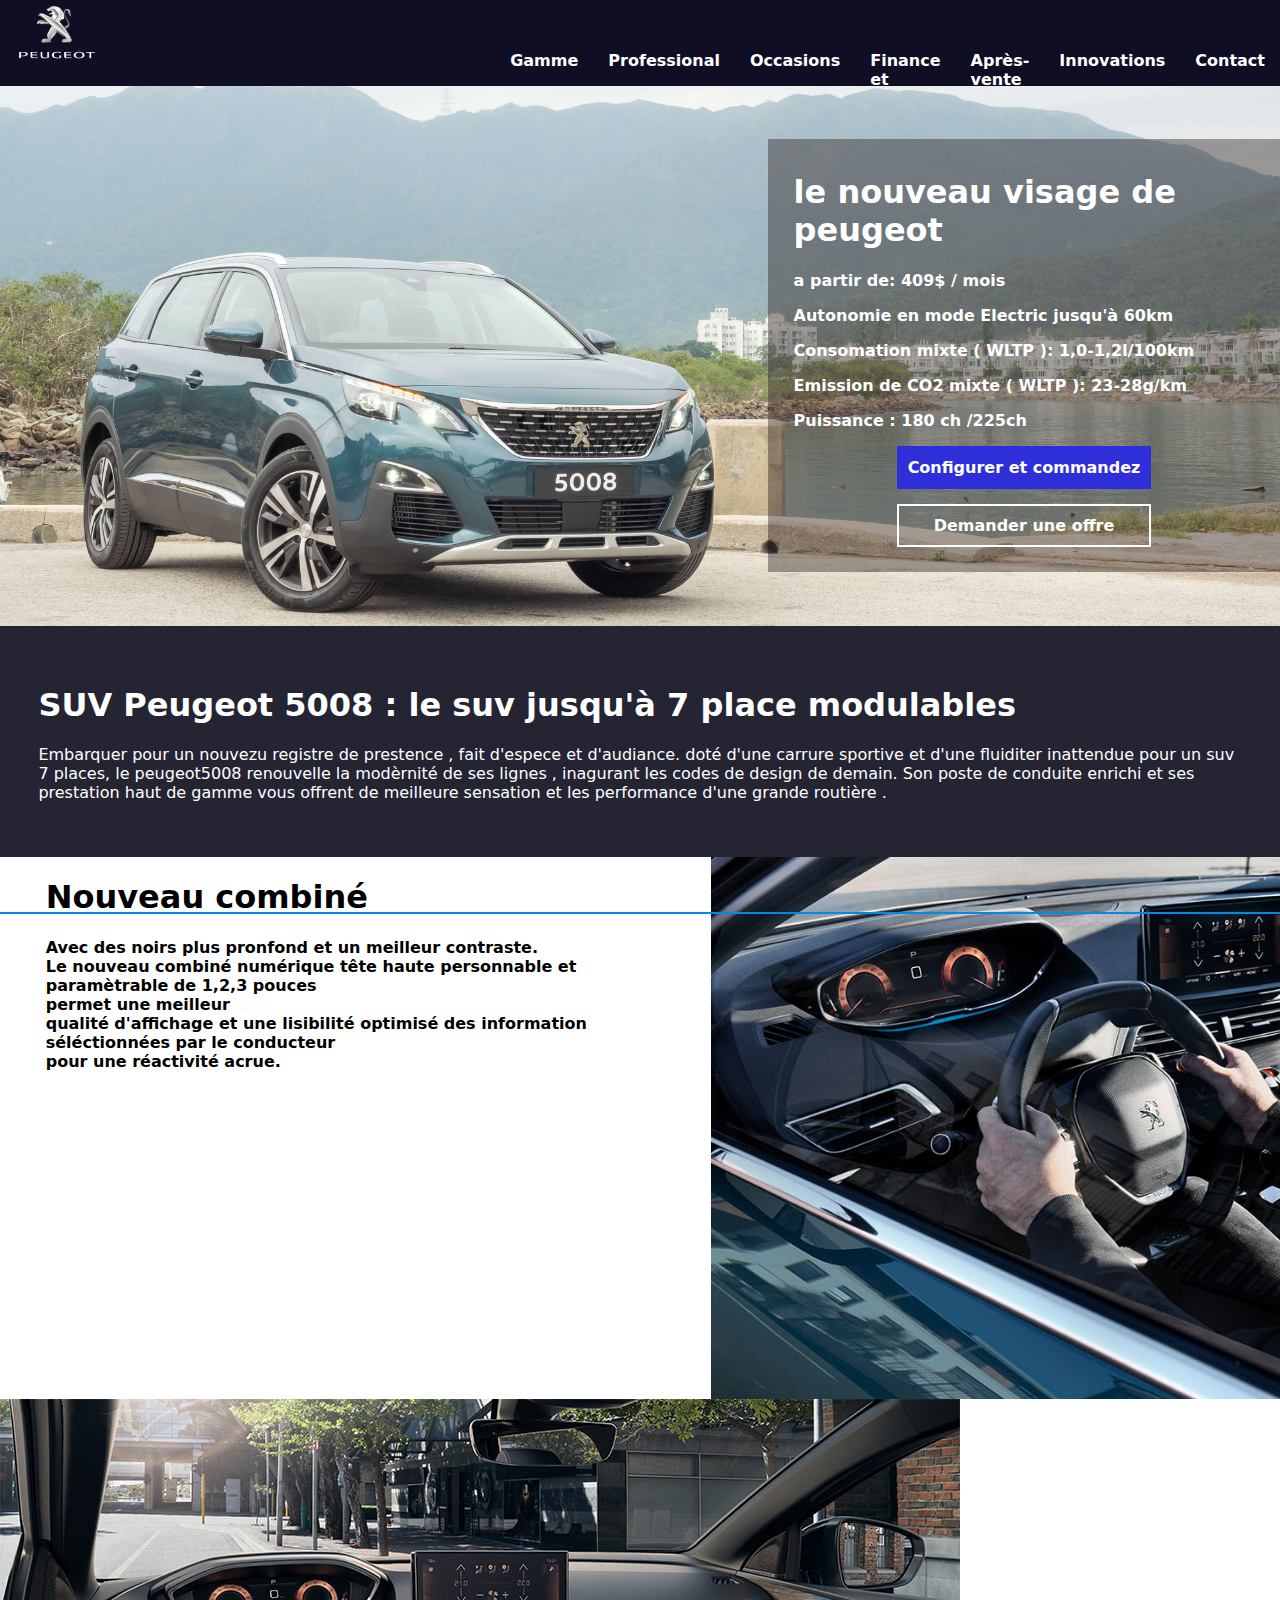
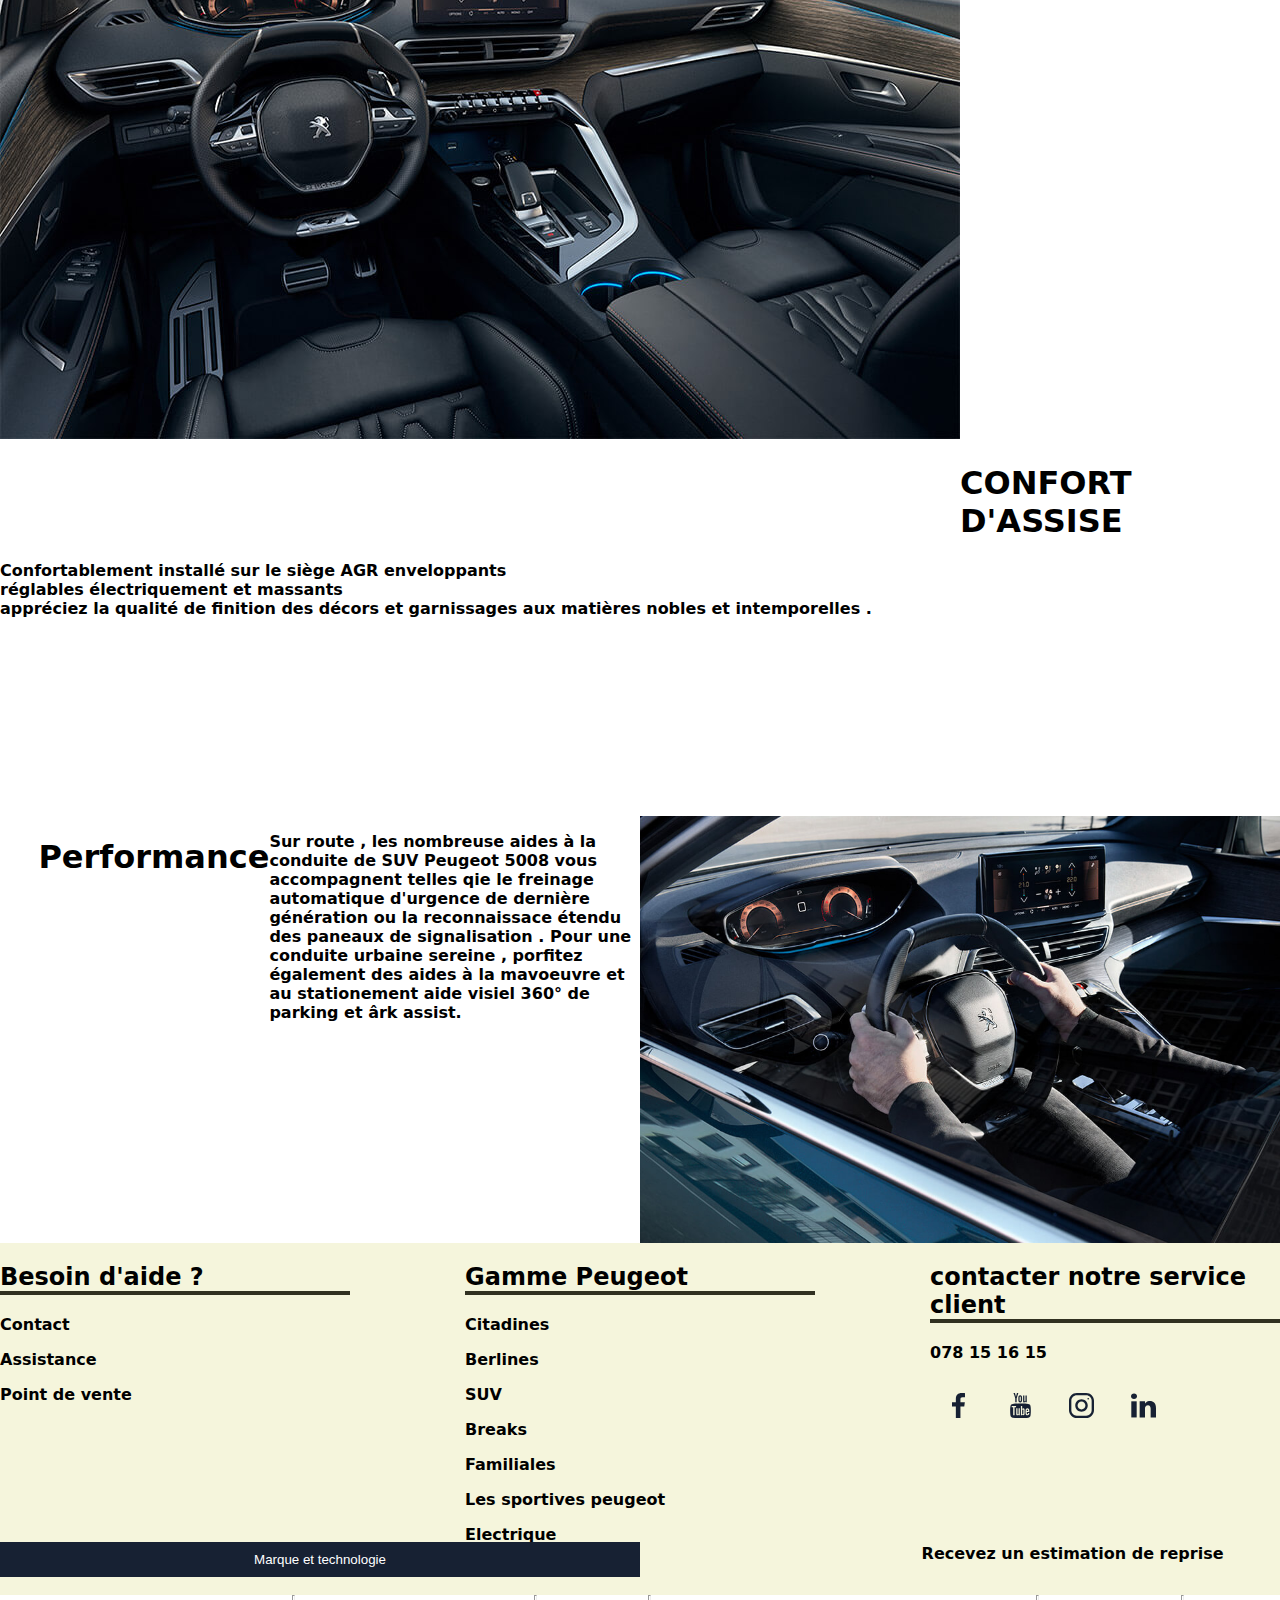
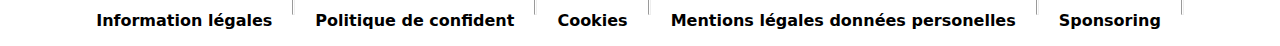
<file: html/details.html>
<!DOCTYPE html>
<html lang="fr">
<head>
    <meta charset="UTF-8">
    <meta http-equiv="X-UA-Compatible" content="IE=edge">
    <meta name="viewport" content="width=device-width, initial-scale=1.0">
    <link rel="stylesheet" href="/css/details-style.css">
    <title>Document</title>
</head>
<body>
    <header>
        <nav>
            <a href="/index.html">
            <img width="23%" src="../images/logo.png" alt="">
            </a>
            <div class="header">
                <a href="">Gamme</a>
                <a href="">Professional</a>
                <a href="">Occasions</a>
<a href="">Finance et Service</a>
<a href="">Après-vente</a>
<a href="">Innovations</a>
<a href="/html/contact.html">Contact</a>

            </div>
        </nav>
    </header>
    <main>
        <section class="model-preview">
            <div class="model-description">
                <h1>le nouveau visage de peugeot </h1>
                <p>a partir de:
                    409$ / mois
                </p>
                <p>Autonomie en mode Electric jusqu'à 60km</p>
                <p>Consomation mixte ( WLTP ): 1,0-1,2l/100km</p>
                <p>Emission de CO2 mixte ( WLTP ): 23-28g/km</p>
                <p>Puissance : 180 ch /225ch</p>
                <span class="btn1">
                    Configurer et commandez 
                </span>
                <span class="btn2">
                Demander une offre
                </span>
            </div>
        </section>
    </main>
    <section class="section1">
        <h1>SUV Peugeot 5008 : le suv jusqu'à 7 place modulables</h1>
        <p>Embarquer pour un nouvezu registre de prestence , fait d'espece et d'audiance. doté d'une carrure sportive et d'une fluiditer inattendue pour un suv 7 places, le peugeot5008 renouvelle la modèrnité de ses lignes , inagurant les codes de design de demain. Son poste de conduite enrichi et ses prestation haut de gamme vous offrent de meilleure sensation et les performance d'une grande routière .</p>
    </section>
    <section class="section2">
        <div class="ss">
        <div>
                <h1>Nouveau combiné</h1>
                <p>Avec des noirs plus pronfond et un meilleur contraste. <br> Le nouveau combiné numérique tête haute personnable et paramètrable de 1,2,3 pouces <br> permet une meilleur <br> qualité d'affichage et une lisibilité  optimisé des information séléctionnées par le conducteur <br> pour une réactivité acrue.</p>
            </div>
            <img class="img1" width="45%" src="../images/modele-peugeot-5008-style-finitions-04.jpg" alt="">
    </section> 
         <section class="section3">
            <div><img  src="../images/modele-peugeot-5008-style-finitions-03.jpg" alt=""><div> 
                <div>
                    <h1>CONFORT D'ASSISE</h1>
                    <P>Confortablement installé sur le siège AGR enveloppants <br> réglables électriquement et massants <br> appréciez la qualité de finition des décors et garnissages aux matières nobles et intemporelles .</P>
                </div>
    </section>
    <section class="section4">
        <div class="ss">
             <h1>Performance</h1>
             <p>Sur route , les nombreuse aides à la conduite de SUV Peugeot 5008 vous accompagnent telles qie le freinage automatique d'urgence de dernière génération ou la reconnaissace étendu des paneaux de signalisation . Pour une conduite urbaine sereine , porfitez également des aides à la mavoeuvre et au stationement aide visiel 360° de parking et ârk assist.</p>
         </div>
       
     
          <img class="img1" width="50%" src="../images/modele-peugeot-5008-style-finitions-04.jpg" alt="">
         </section > 
         <footer>
          <div>
            <h2> Besoin d'aide ?</h2>
            <p>Contact</p>
            <p>Assistance</p>
            <p>Point de vente </p>
          </div>
          <div>
            <h2>Gamme Peugeot</h2>
            <p>Citadines</p>
            <p>Berlines</p>
            <p>SUV</p>
            <p>Breaks</p>
            <p>Familiales</p>
            <p>Les sportives peugeot</p>
            <p>Electrique</p>
            <p>Utilitaires</p>
          </div>
            <div >
                <h2>contacter notre service client</h2>
                <p>078 15 16 15</p>
                <div >
                    <img class="img" class="" width="25px" src="../images/facebook.svg" alt="">
                    <img  class="img" width="25px" src="../images/youtube.svg" alt="">
                <img  class="img" width="25px" src="../images/instagram.svg" alt="">
            <img  class="img" width="25px" src="../images/linkedin.svg" alt="">
           
            
        </div>
          </div>
         </footer>
         <div class="footer">
         <button class="btn3">Marque et technologie</button>
         <a class="btn4">Recevez un estimation de reprise</a>
        </div>
        
        <div class="bientot-fini">
            <p>Information légales</p>
            <hr>
            <p>Politique de confident</p>
            <hr>
            <p>Cookies</p>
            <hr>
            <p>Mentions légales données personelles</p>
            <hr>
            <p>Sponsoring</p>
            <hr>
        </div>
</body>
</html>
</file>
<file: css/details-style.css>
body {
    padding: 0;
    margin: 0;
   
    font-weight: bold;
    font-family: system-ui, -apple-system, BlinkMacSystemFont, 'Segoe UI', Roboto, Oxygen, Ubuntu, Cantarell, 'Open Sans', 'Helvetica Neue', sans-serif;
}
.model-preview {
    background-image: url(../images/peugeot-5008.jpg);
    background-position: 0 87%;
    background-repeat: no-repeat;
    background-size: cover;
    height: 60vh;
    position: relative;
    
}

.model-description{
    position: absolute;
    bottom: 10%;
    left: 60%;
    background-color: rgba(41, 28, 28, 0.411);
    font-weight: bold;
    padding-top: 1% ;
    padding-bottom: 2% ;
    padding-right: 2%;
    padding-left: 2%;
   font-weight: bold;
       font-weight: bold;
    font-family: system-ui, -apple-system, BlinkMacSystemFont, 'Segoe UI', Roboto, Oxygen, Ubuntu, Cantarell, 'Open Sans', 'Helvetica Neue', sans-serif;
    color: white;   
}
.btn1{
    
    padding: 10px 0;
   
text-align: center;
    display: block;
    width: 250px;
    margin: 0 auto;
    background-color: rgb(47, 47, 218);
    transition: .5s;
    border: 2px solid rgb(47, 47, 218);

}

.btn1:hover{
    /* transform: scale(1.03); */
    background-color: #000000;
    width: 250px;
    border: 2px solid black;
    
    
}
.btn2{
    
    padding: 10px 0;
    text-align: center;
    display: block;
    width: 250px;
    margin: 0 auto;
    border: 2px solid white;
    transition: .5s;
    margin-top:15px;

}
.btn2:hover{
    background: rgb(47, 47, 218);
    border: 2px solid rgb(47, 47, 218);
}
nav{
    display: flex;
    justify-content: space-between;
    
}
header{
    background-color: rgb(16, 14, 37);
    transition: .2;
}

.header{
    width: 70%;
    display: flex;
    justify-content: end;
    padding: 4% 0 25px 0;
    height: 10px;   
}

.header a{
    color: white;
    text-decoration: none;
    margin: 0 10px;
    padding: 0 5px;
    font-weight: bold;
    transition: .5;
    transition: color .1S;
    position: relative;
}
nav a::after {
    content: '';
    position: absolute;
    width: 100%;
    height: 2px;
    bottom: -14px;
    left: 0;
    background-color: #028aeb;
    transform-origin: bottom right;
    transition: transform 0.25s ease-out;
    transform: scaleX(0);
}
nav a:hover::after {
    transform: scaleX(1);
    transform-origin: bottom left;
}
nav a:hover {
    color: #028aeb;
}
.section1{
    background-color: rgb(36, 36, 51);
    padding: 3%;
    font-weight: bold;
    color: white;
    font-weight: bold;
    font-family: system-ui, -apple-system, BlinkMacSystemFont, 'Segoe UI', Roboto, Oxygen, Ubuntu, Cantarell, 'Open Sans', 'Helvetica Neue', sans-serif;
  
}

.section1 p {
    font-weight: 400;
    }

.ss{
    padding-top: 0%;
    padding-left: 3%;
    display: flex;
}
.ss div{
    margin-right: 2%;
    /* width: 27.2%; */
}
.ss img{
    width: 55%;
    margin-left: 10% auto ;
}
.section2{
    
    display: flex;
    font-weight: bold;
    width: 119%;
    font-family: system-ui, -apple-system, BlinkMacSystemFont, 'Segoe UI', Roboto, Oxygen, Ubuntu, Cantarell, 'Open Sans', 'Helvetica Neue', sans-serif;
}
.section2 img{
    margin-right: 0;

}
.section3{
    display: flex;
    
}
.section3 h1{
    margin-left: 100%;
}
.section3 p{ 
   
    font-family: system-ui, -apple-system, BlinkMacSystemFont, 'Segoe UI', Roboto, Oxygen, Ubuntu, Cantarell, 'Open Sans', 'Helvetica Neue', sans-serif;
    font-weight: bold;
}
.section4{
    display: flex;
    font-weight: bold;
    font-family: system-ui, -apple-system, BlinkMacSystemFont, 'Segoe UI', Roboto, Oxygen, Ubuntu, Cantarell, 'Open Sans', 'Helvetica Neue', sans-serif;
    margin: 14.2% 0 0 0;
}
footer{
    display: flex;
    font-weight: bold;
    font-family: system-ui, -apple-system, BlinkMacSystemFont, 'Segoe UI', Roboto, Oxygen, Ubuntu, Cantarell, 'Open Sans', 'Helvetica Neue', sans-serif;
    justify-content: space-between;
    background-color: beige;
    cursor: pointer;
}
footer h2{
    border-bottom: 4px solid rgb(49, 49, 33);
    width: 350px;

}
.btn3 {
    background: #172133;
    color: white;
    border: none;
    width: 50vw;
    padding:  10px 0 10px 0px;
    position: absolute;
    bottom: 2vh;
}
.footer{
    display: flex;
    justify-content: space-between;
    text-decoration: none;
    width: 80vw;
    position: relative;
    cursor: pointer;
    
}

*{
    outline-style: 3px solid rgb(255, 0, 0);
}
a{
    text-decoration: none;
    color: black;

}
.bientot-fini{
display: flex;
justify-content: center;
align-items: ce;
gap: 20px;

}
.btn4 {
    position: absolute;
    bottom: 3.5vh;
    left: 90%;
    width: 30%;
}
.bientot-fini hr {
    width: 1px;
    margin: 0;
    height: 2vh;}
.img{
    padding: 15px;
    
margin-left: 1px;
}
</file>
